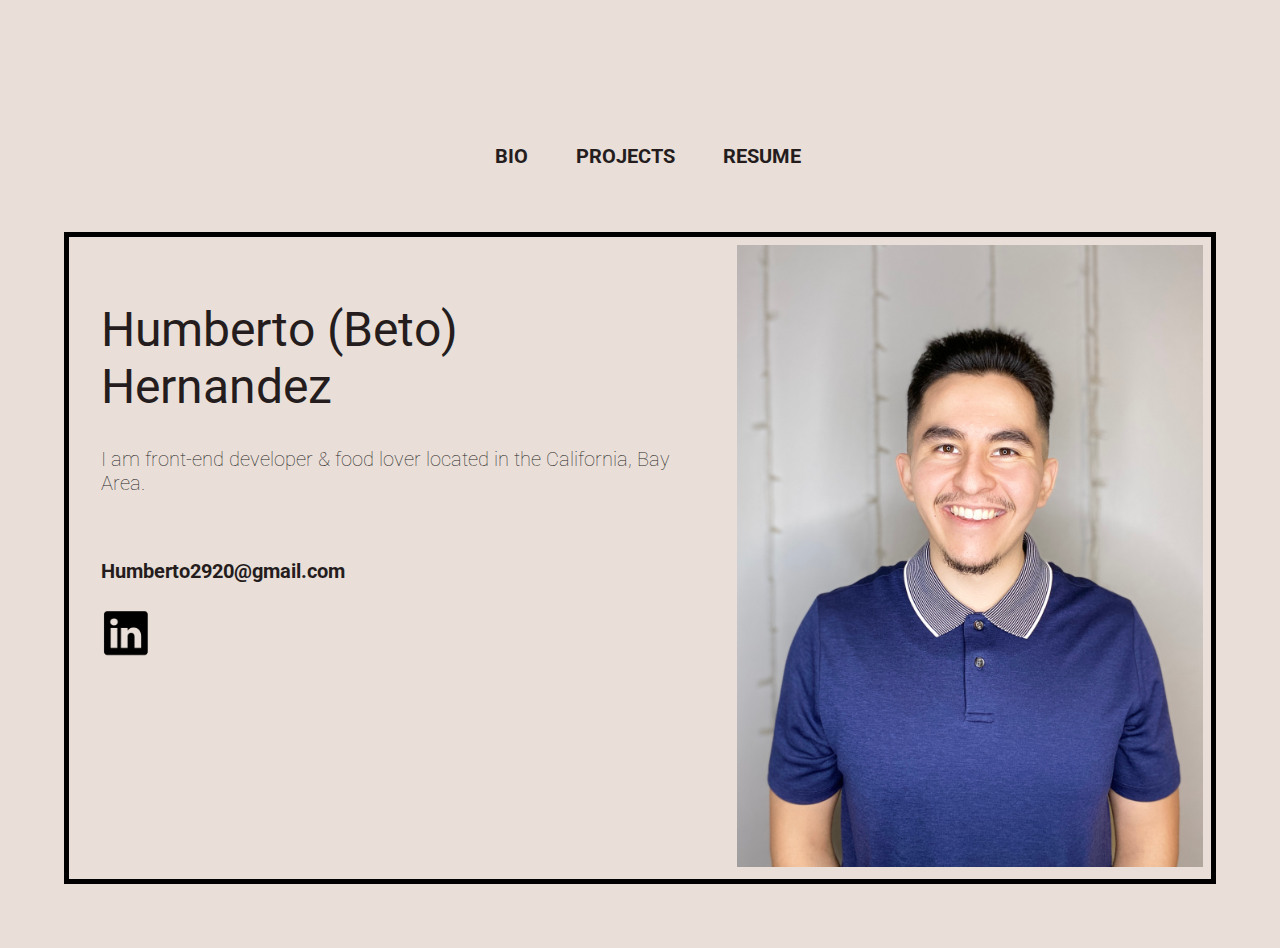
<file: index.html>
<!DOCTYPE html>
<html lang="en">
  <head>
    <meta charset="UTF-8" />
    <meta name="viewport" content="width=device-width, initial-scale=1.0" />
    <link rel="preconnect" href="https://fonts.googleapis.com" />
    <link rel="preconnect" href="https://fonts.gstatic.com" crossorigin />
    <link
      href="https://fonts.googleapis.com/css2?family=Roboto&display=swap"
      rel="stylesheet"
    />
    <link
      rel="stylesheet"
      href="https://cdnjs.cloudflare.com/ajax/libs/font-awesome/6.4.2/css/all.min.css"
      integrity="sha512-z3gLpd7yknf1YoNbCzqRKc4qyor8gaKU1qmn+CShxbuBusANI9QpRohGBreCFkKxLhei6S9CQXFEbbKuqLg0DA=="
      crossorigin="anonymous"
      referrerpolicy="no-referrer"
    />
    <link rel="stylesheet" href="./styles.css" />
    <title>BetoHernandez.com</title>
  </head>
  <body>
    <section class="toolbar">
      <!-- <div class="dark-light-switch"> -->
      <i class="fa-solid fa-circle-half-stroke dark-light-switch"></i>
      <!-- </div> -->
    </section>
    <nav>
      <a class="navText" href="index.html">BIO</a>
      <a class="navText" href="./pages/projects.html">PROJECTS</a>
      <a class="navText" href="./pages/projects.html">RESUME</a>
    </nav>
    <section id="bio-container">
      <section class="bio-left">
        <header class="bio-header">Humberto (Beto) Hernandez</header>
        <p class="bio-text">
          I am front-end developer & food lover located in the California, Bay
          Area.
        </p>
        <p class="bio-email">Humberto2920@gmail.com</p>
        <a href="http://linkedin.com/in/humbertobeto">
          <img src="assets/linkedin_icon.png" class="bio-linkedin" />
        </a>
      </section>
      <section class="bio-right">
        <img src="assets/beto_pic.jpg" />
      </section>
    </section>
    <!-- <footer>This is the footer</footer> -->
    <script src="./app.js"></script>
  </body>
</html>
</file>
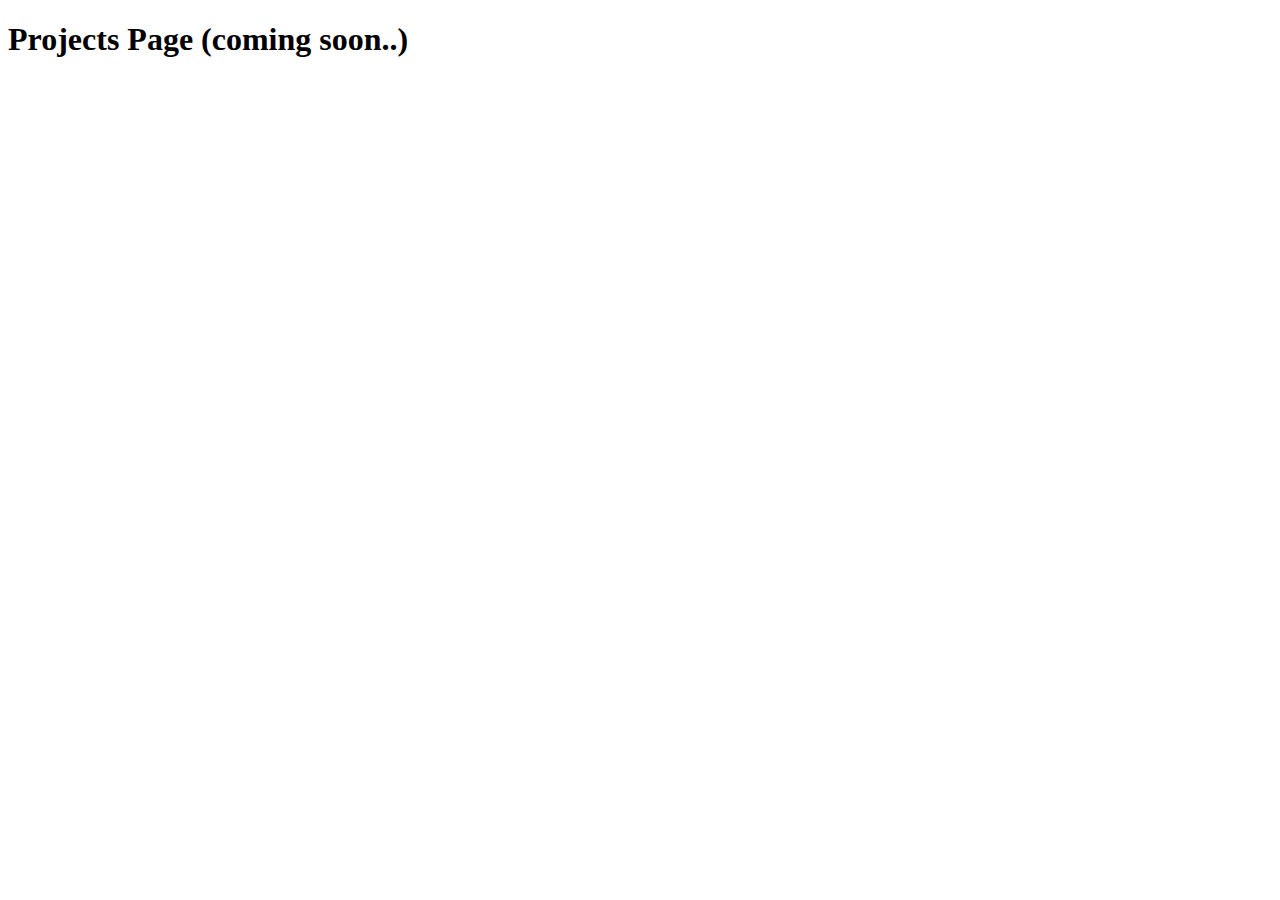
<file: pages/projects.html>
<!DOCTYPE html>
<html lang="en">
  <head>
    <meta charset="UTF-8" />
    <meta name="viewport" content="width=device-width, initial-scale=1.0" />
    <title>Projects</title>
  </head>
  <body>
    <h1>Projects Page (coming soon..)</h1>
  </body>
</html>
</file>
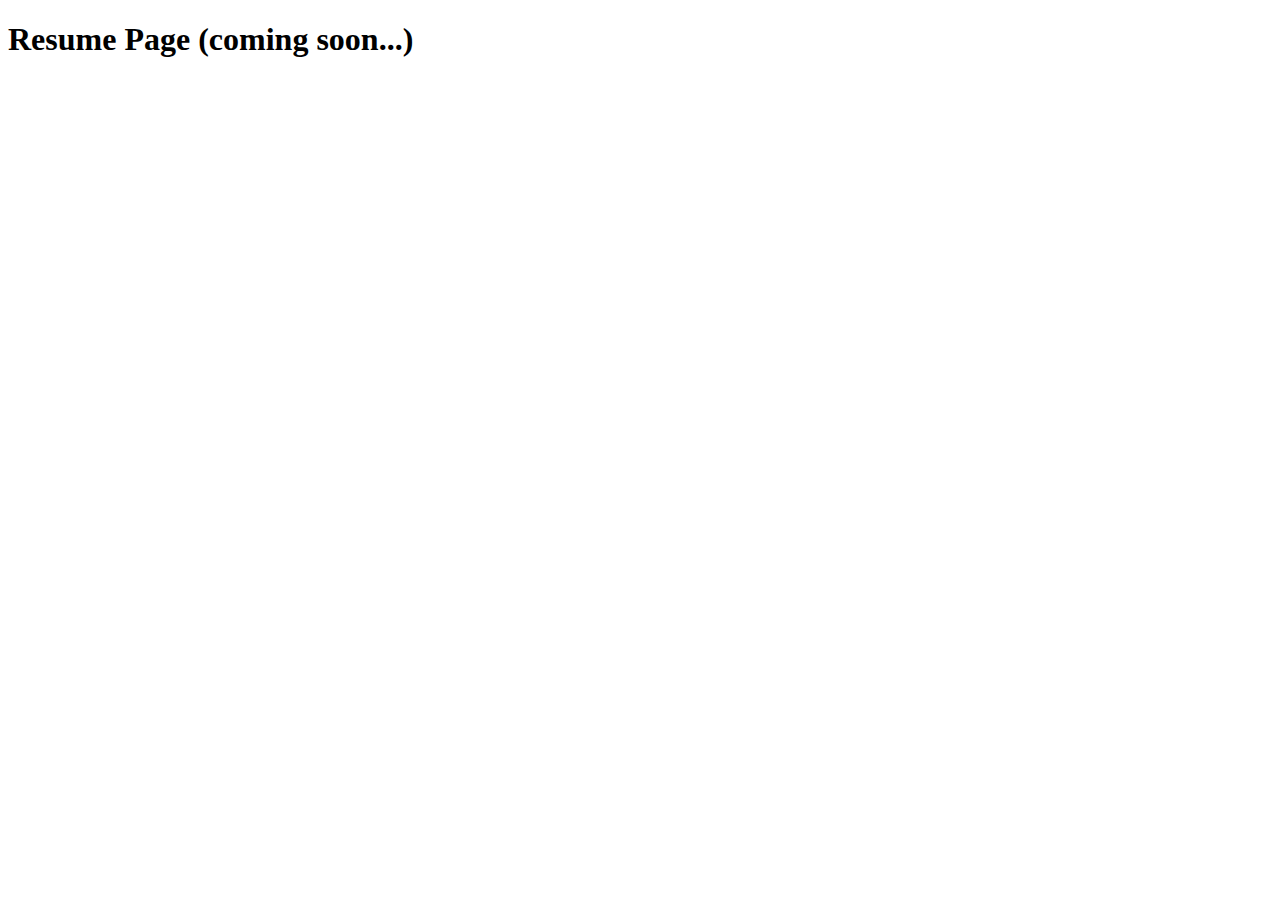
<file: pages/resume.html>
<!DOCTYPE html>
<html lang="en">
  <head>
    <meta charset="UTF-8" />
    <meta name="viewport" content="width=device-width, initial-scale=1.0" />
    <title>Resume</title>
  </head>
  <body>
    <h1>Resume Page (coming soon...)</h1>
  </body>
</html>
</file>
<file: styles.css>
* {
  margin: 0;
  padding: 0;
  box-sizing: border-box;
}

body {
  background: #e9dfd8;
  color: #251d1d;
  font-family: 'Roboto', sans-serif;
  /* padding: 1rem; */
  margin: 4rem;
  /* border: 5px solid black; */
  /* min-height: 100vh; */
  display: flex;
  flex-direction: column;
  align-items: center;
}

.toolbar {
  width: 100%;
  display: flex;
  justify-content: flex-end;
  padding-top: 1rem;
  font-size: 1.25rem;
}

nav {
  font-size: 1.25rem;
  font-weight: bold;
  padding: 4rem;
  /* border: 5px solid red;
  background-color: pink; */
  width: 100%;
  display: flex;
  flex-direction: row;
  justify-content: center;
  /* align-items: center; */
}

nav a {
  color: #251d1d;
  text-decoration: none;
  padding-left: 2rem;
  padding-right: 1rem;
}

#bio-container {
  /* min-height: 50vh; */
  /* display: flex; */
  /* justify-content: center;
  align-items: center; */
  border: 5px solid black;
  /* background: pink; */
  /* padding: 2rem; */
  display: flex;
  flex-direction: row;
  justify-content: space-between;
}

@media (max-width: 800px) {
  body {
    margin: 1rem;
  }

  #bio-container {
    flex-direction: column-reverse;
    justify-content: center;
    align-items: center;
  }

  .bio-right {
    /* padding-bottom: 3rem; */
    flex-basis: 50% !important;
  }

  .bio-header {
    font-size: 2rem !important;
  }

  nav {
    padding: 2rem 2rem 2rem 2rem;
  }
}

.bio-left {
  /* border: 4px solid purple; */
  padding: 2rem;
  /* background: green; */
}

.bio-right {
  flex-basis: 500px;
  /* border: 4px solid purple; */
  padding: 0.5rem;
  /* background: green; */
}

.bio-right img {
  object-fit: cover;
  width: 100%;
  height: auto;
  /* height: fit-content; */
  /* height: auto; */
  /* width: 300px; */
}

.bio-header {
  font-size: 3rem;
  padding-top: 2rem;
  padding-bottom: 2rem;
}

.bio-text {
  font-size: 1.25rem;
  font-weight: lighter;
  padding-bottom: 4rem;
}

.bio-email {
  font-size: 1.25rem;
  font-weight: bolder;
  padding-bottom: 1.5rem;
}

.bio-linkedin {
  max-width: 50px;
}

.bio-linkedin:hover {
  background-color: #f7efe9;
}
</file>
